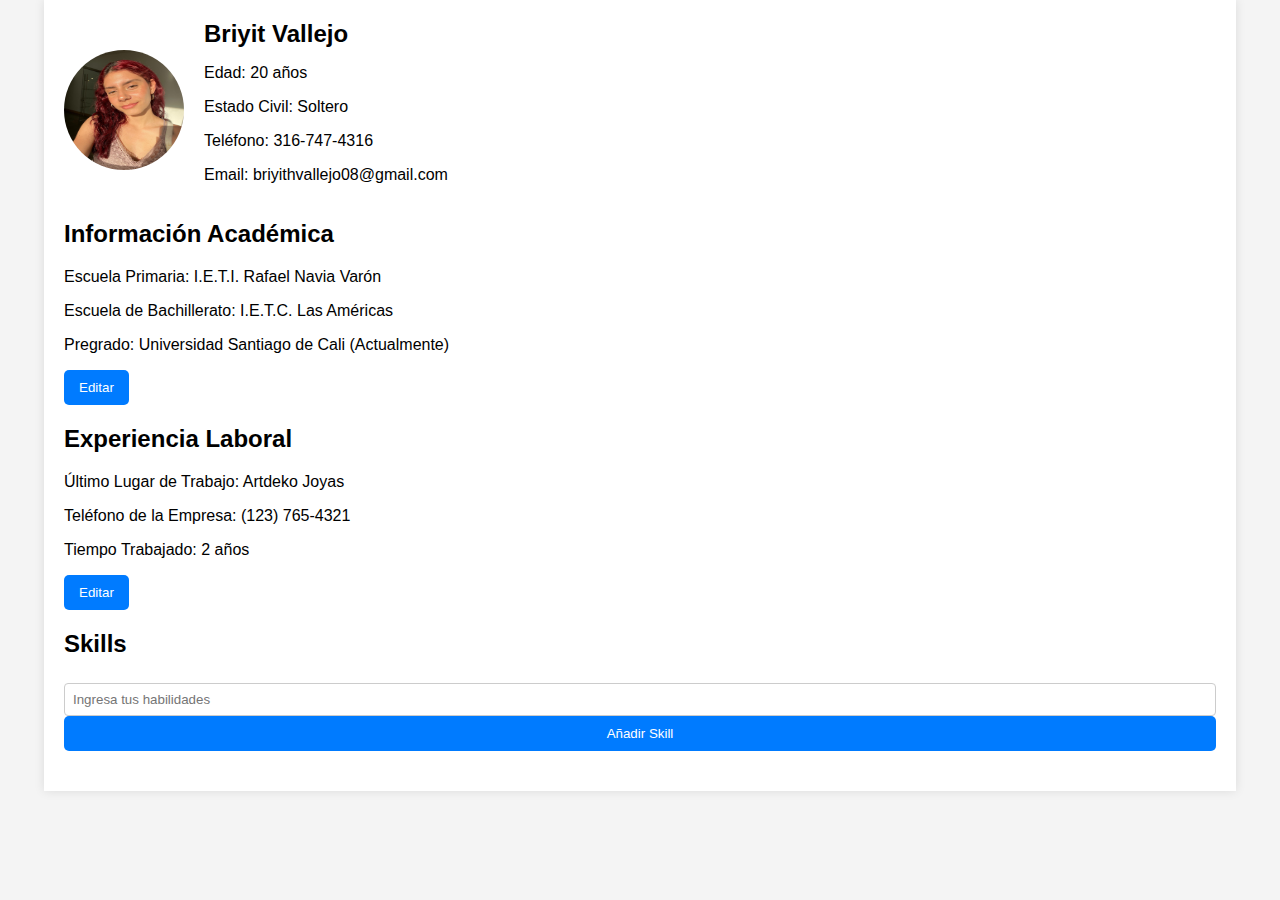
<file: index.html>
<!DOCTYPE html>
<html lang="es">
<head>
    <meta charset="UTF-8">
    <meta name="viewport" content="width=device-width, initial-scale=1.0">
    <title>Hoja de Vida</title>
    <link rel="stylesheet" href="m.css">
</head>
<body>

    <div class="container">
        <div class="profile-header">
            <img src="yo.jpg" alt="Foto de Perfil">
            <div>
                <h1>Briyit Vallejo</h1>
                <p>Edad: 20 años</p>
                <p>Estado Civil: Soltero</p>
                <p>Teléfono: 316-747-4316</p>
                <p>Email: briyithvallejo08@gmail.com</p>
            </div>
        </div>

        <div class="section">
            <h2>Información Académica</h2>
            <div id="academicInfo">
                <p id="primarySchool">Escuela Primaria: I.E.T.I. Rafael Navia Varón</p>
                <p id="highSchool">Escuela de Bachillerato: I.E.T.C. Las Américas</p>
                <p id="undergrad">Pregrado: Universidad Santiago de Cali (Actualmente)</p>
                <button id="editAcademic">Editar</button>
            </div>
            <div id="academicEdit" style="display: none;">
                <form id="academicForm">
                    <label for="primaryInput">Escuela Primaria:</label>
                    <input type="text" id="primaryInput" required>
                    <br>
                    <label for="highInput">Escuela de Bachillerato:</label>
                    <input type="text" id="highInput" required>
                    <br>
                    <label for="undergradInput">Pregrado:</label>
                    <input type="text" id="undergradInput" required>
                    <br>
                    <button type="button" id="saveAcademic">Guardar</button>
                    <button type="button" id="cancelAcademic">Cancelar</button>
                </form>
            </div>
        </div>

        <div class="section">
            <h2>Experiencia Laboral</h2>
            <div id="experienceInfo">
                <p id="workPlace">Último Lugar de Trabajo: Artdeko Joyas</p>
                <p id="companyPhone">Teléfono de la Empresa: (123) 765-4321</p>
                <p id="workDuration">Tiempo Trabajado: 2 años</p>
                <button id="editExperience">Editar</button>
            </div>
            <div id="experienceEdit" style="display: none;">
                <form id="experienceForm">
                    <label for="workPlaceInput">Último Lugar de Trabajo:</label>
                    <input type="text" id="workPlaceInput" required>
                    <br>
                    <label for="companyPhoneInput">Teléfono de la Empresa:</label>
                    <input type="text" id="companyPhoneInput" required>
                    <br>
                    <label for="workDurationInput">Tiempo Trabajado:</label>
                    <input type="text" id="workDurationInput" required>
                    <br>
                    <button type="button" id="saveExperience">Guardar</button>
                    <button type="button" id="cancelExperience">Cancelar</button>
                </form>
            </div>
        </div>

        <!-- Sección de Skills -->
        <div class="section">
            <h2>Skills</h2>
            <form id="skillsForm">
                <input type="text" id="skillInput" placeholder="Ingresa tus habilidades" required>
                <button type="submit">Añadir Skill</button>
            </form>
            <ul id="skillsList">
                <!-- Lista de habilidades añadidas aparecerá aquí -->
            </ul>
        </div>
    </div>

    <script src="script.js"></script>
</body>
</html>
</file>
<file: m.css>
/* Estilos básicos */
body {
    font-family: Arial, sans-serif;
    margin: 0;
    padding: 0;
    background-color: #f4f4f4;
}

.container {
    width: 90%;
    max-width: 1200px;
    margin: 0 auto;
    background: #fff;
    padding: 20px;
    box-shadow: 0 0 10px rgba(0, 0, 0, 0.1);
}

.profile-header {
    display: flex;
    align-items: center;
    margin-bottom: 20px;
}

.profile-header img {
    border-radius: 50%;
    width: 120px;
    height: 120px;
    margin-right: 20px;
}

.profile-header div {
    flex: 1;
}

h1 {
    margin: 0;
    font-size: 24px;
}

h2 {
    margin-top: 0;
}

.section {
    margin-bottom: 20px;
}

button {
    padding: 10px 15px;
    border: none;
    background-color: #007bff;
    color: #fff;
    border-radius: 5px;
    cursor: pointer;
}

button:hover {
    background-color: #0056b3;
}

form {
    display: flex;
    flex-direction: column;
}

label {
    margin-top: 10px;
}

input[type="text"] {
    padding: 8px;
    margin-top: 5px;
    border: 1px solid #ccc;
    border-radius: 4px;
}

ul {
    list-style-type: none;
    padding: 0;
}

ul li {
    padding: 5px 0;
    border-bottom: 1px solid #ddd;
}

/* Responsivo */
@media (max-width: 768px) {
    .profile-header {
        flex-direction: column;
        align-items: flex-start;
    }

    .profile-header img {
        width: 100px;
        height: 100px;
    }

    button {
        width: 100%;
        margin-top: 10px;
    }
}

@media (max-width: 480px) {
    .container {
        padding: 10px;
    }

    h1 {
        font-size: 20px;
    }

    h2 {
        font-size: 18px;
    }

    input[type="text"] {
        font-size: 14px;
    }

    button {
        font-size: 14px;
    }
}
</file>
